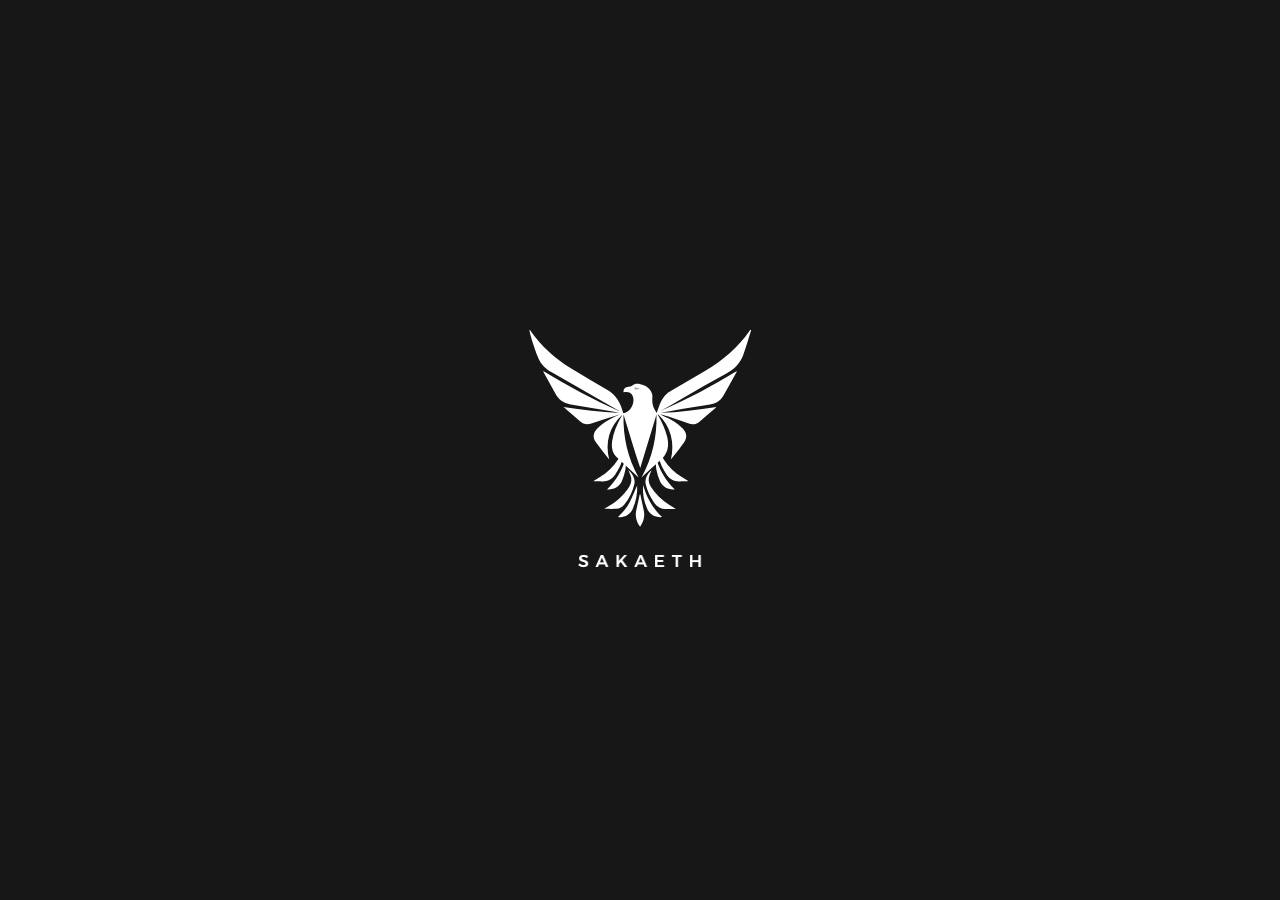
<file: HCJ-PortFolio/index.html>
<!DOCTYPE html>
<html>
    <head>
        <meta charset="UTF-8">
        <meta name="viewpoint" content="width=device-width, initial-scale=1.0">
        <link rel="icon" href="assets/Sakaeth.png" type="image/icon type" style="scale: 1.5;">
        <!--CSS Files-->
        <link href='https://cdnjs.cloudflare.com/ajax/libs/font-awesome/6.6.0/css/all.min.css' rel='stylesheet'>
        <link rel="stylesheet" href="style.css">
        
        <link href='https://unpkg.com/boxicons@2.1.4/css/boxicons.min.css' rel='stylesheet'>
        <!-- Style Switcher -->
        <link rel="stylesheet" href="style-switcher.css">
        <title>Portfolio</title>
    </head>
    <body>

<!-- Splash Screen -->
<div id="splash-screen">
    <img src="assets/Splash.png">
</div>

        <!--Main Container Start-->
        <div class="main-container">
            <div class="aside">
                <div class="logo">
                    <a href="#"><span>Port</span>folio</a>
                </div>
                <div class="nav-toggler">
                    <span></span>
                </div>
                <ul class="nav">
                    <li><a href="#home" class="active">Home</a></li>
                    <li><a href="#about">About</a></li>
                    <li><a href="#cert">Certs & Blog</a></li>
                    <li><a href="#project">Project</a></li>
                    <li><a href="#contact">Handles</a></li>
                </ul>
            </div>
            <div class="main-content">
                <!--Home Section Start-->
                <section class="home active section" id="home">
                    <div class="container">
                        <div class="row">
                            <div class="home-info padd-15">
                                <h3 class="hello">Hello, My name is <span class="name">R Sakaeth Ram</span></h3>
                                <h3 class="profession">A <span class="typing">Business Strategist</span></h3>
                                <p>I am a strong strategist with the ability to quickly grasp and understand complex concepts across a wide range of topics. 
                                    My strength lies in not only learning new domains but also applying that knowledge effectively in real-world, practical implementations. This combination allows me to drive solutions and deliver impactful results in any area I engage with.</p>
                                     <a href="#" class="tag">Cloud Solution Architect</a>
                                     <a href="#" class="tag">Meta Marketing Associate</a>
                                     <a href="#" class="tag">Jr. Pen Tester</a>
                                     
                            </div>
                            <div class="home-img padd-15">
                                <img src="assets/Gojo.jpg" alt="">
                            </div>
                        </div>
                    </div>
                </section>
                <!--Home Section Ends-->
                <!--About Section Start-->
                <section class="about section" id="about">
                    <div class="container">
                        <div class="row">
                            <div class="section-title padd-15">
                                <h2>About Me</h2>
                            </div>
                        </div>
                        <div class="row">
                            <div class="about-content padd-15">
                                <div class="row">
                                    <div class="about-text padd-15">
                                        <h3>I'm Sakaeth Ram,<span> A Strategist and Artist.</span></h3>
                                        <p>As a B.Tech graduate in Cybersecurity, I have gained strong knowledge in securing networks, detecting vulnerabilities, and safeguarding data. One of my strongest areas is strategic planning and solution architecture. I enjoy developing comprehensive cybersecurity strategies that balance technical efficiency with business needs. My approach involves thoroughly understanding the threat landscape to design security solutions that not only address current risks but also anticipate future challenges.</p>
                                    </div>
                                </div>
                                <div class="row">
                                    <div class="personal-info padd-15">
                                        <div class="row">
                                            <div class="info-item padd-15">
                                                <p>Birthday: <span>22 September 2004</span></p>
                                            </div>
                                            <div class="info-item padd-15">
                                                <p>Age: <span>20</span></p>
                                            </div>
                                            <div class="info-item padd-15">
                                                <p>Email: <span>sakaethram.ma04@gmail.com</span></p>
                                            </div>
                                            <div class="info-item padd-15">
                                                <p>Degree: <span>B.Tech in Cyber Security</span></p>
                                            </div>
                                            <div class="info-item padd-15">
                                                <p>CGPA: <span>9.15</span></p>
                                            </div>
                                            <div class="info-item padd-15">
                                                <p>Contact No: <span>8925351116</span></p>
                                            </div>
                                            <div class="info-item padd-15">
                                                <p>City: <span>Chennai, Tamil Nadu</span></p>
                                            </div>
                                        </div>
                                        <div class="row">
                                            <div class="buttons padd-15">
                                                <a href="#" class="btn" id="CoverL_PDF">Cover Letter</a>
                                                <a href="#" class="btn" id="ResM_PDF">Resume</a>
                                            </div>
                                        </div>
                                    </div>
                                    <div class="skills padd-15">
                                        <div class="row">
                                            <div class="skill-item padd-15">
                                                <h5>Web Architect & Design</h5>
                                                <div class="progress">
                                                    <div class="progress-in" style="width: 95%;"></div>
                                                    <div class="skill-percentage">95%</div>
                                                </div>
                                            </div>
                                            <div class="skill-item padd-15">
                                                <h5>AWS Cloud</h5>
                                                <div class="progress">
                                                    <div class="progress-in" style="width: 75%;"></div>
                                                    <div class="skill-percentage">75%</div>
                                                </div>
                                            </div>
                                            <div class="skill-item padd-15">
                                                <h5>Flutter</h5>
                                                <div class="progress">
                                                    <div class="progress-in" style="width: 90%;"></div>
                                                    <div class="skill-percentage">90%</div>
                                                </div>
                                            </div>
                                            <div class="skill-item padd-15">
                                                <h5>Meta Tools</h5>
                                                <div class="progress">
                                                    <div class="progress-in" style="width: 75%;"></div>
                                                    <div class="skill-percentage">75%</div>
                                                </div>
                                            </div>
                                            <div class="skill-item padd-15">
                                                <h5>Python</h5>
                                                <div class="progress">
                                                    <div class="progress-in" style="width: 85%;"></div>
                                                    <div class="skill-percentage">85%</div>
                                                </div>
                                            </div>
                                            <div class="skill-item padd-15">
                                                <h5>Interpersonal Skills</h5>
                                                <div class="progress">
                                                    <div class="progress-in" style="width: 95%;"></div>
                                                    <div class="skill-percentage">95%</div>
                                                </div>
                                            </div>
                                        </div>
                                    </div>
                                </div>
                                <div class="row">
                                    <div class="education padd-15">
                                        <h3 class="title">Education</h3>
                                        <div class="row">
                                            <div class="timeline-box padd-15">
                                                <div class="timeline shadow-dark">
                                                    <!-- Timeline Item -->
                                                     <div class="timeline-item">
                                                        <div class="circle-dot"></div>
                                                        <h3 class="timeline-date">
                                                            <i class="fa fa-calendar"></i> 2020 - 2022
                                                        </h3>
                                                        <h4 class="timeline-title">High School</h4>
                                                        <p class="timeline-text">During my high school days at SVMHS, I excelled both in academics and sports, consistently ranking at the top of my class. 
                                                            Balancing studies with my passion for athletics, I thrived in both arenas, earning recognition for my achievements. Those years instilled in me a strong work ethic and the drive to perform at my best, no matter the challenge.</p>
                                                     </div>
                                                     <!-- Timeline Item -->
                                                     <div class="timeline-item">
                                                        <div class="circle-dot"></div>
                                                        <h3 class="timeline-date">
                                                            <i class="fa fa-calendar"></i> 2022 - 2026
                                                        </h3>
                                                        <h4 class="timeline-title">B.Tech in Cybersecurity</h4>
                                                        <p class="timeline-text">As a B.Tech student in Cybersecurity at SRM Institute, I've consistently excelled academically, ranking among the top in my class. 
                                                            My passion for cybersecurity drives me to master complex topics, from network security to ethical hacking. Balancing coursework with hands-on projects has sharpened my problem-solving skills, preparing me to face real-world cyber challenges with confidence.</p>
                                                     </div>
                                                </div>
                                            </div>
                                        </div>
                                    </div>
                                    <div class="experience padd-15">
                                        <h3 class="title">Experience</h3>
                                        <div class="row">
                                            <div class="timeline-box padd-15">
                                                <div class="timeline shadow-dark">
                                                    <!-- Timeline Item -->
                                                     <div class="timeline-item">
                                                        <div class="circle-dot"></div>
                                                        <h3 class="timeline-date">
                                                            <i class="fa fa-calendar"></i> Oct 2024 - Nov 2024
                                                        </h3>
                                                        <h4 class="timeline-title">EyeQ Dot Net CyberSec Analyst</h4>
                                                        <p class="timeline-text">During my internship at EyeQ Dot Net as a Cybersecurity Analyst, I gained hands-on experience in Vulnerability Assessment and Penetration Testing (VAPT), bug hunting, and ethical hacking. 
                                                            This practical exposure helped me enhance my skills in identifying security flaws and strengthening systems against potential threats.</p>
                                                            <div class="buttons">
                                                                <a href="#" class="Exp_btn" id="OfferL_PDF">Offer Letter</a>
                                                            </div>
                                                     </div>
                                                </div>
                                            </div>
                                        </div>
                                    </div>
                                </div>
                            </div>
                        </div>
                    </div>
                </section>
                <!--About Section Ends-->
                <!--C & A Section Start-->
                <section class="cert section" id="cert">
                    <div class="container">
                        <div class="row">
                            <div class="section-title padd-15">
                                <h2>Certifications</h2>
                            </div>
                        </div>
                        <div class="row">
                            <!-- C&A Item Start-->
                             <div class="service-item padd-15" id="GS_verify">
                                <div class="service-item-inner">
                                    <div class="icon">
                                        <i class='bx bxl-google'></i>
                                    </div>
                                    <h4>Google Cybersecurity</h4>
                                    <p>Earning the <b>CS Professional</b> was an incredible journey. Get an overview of the skills gained.</p>
                                </div>
                             </div>
                            <!-- C&A Item End-->
                             <!-- C&A Item Start-->
                             <div class="service-item padd-15" id="MetaSmm_verify">
                                <div class="service-item-inner">
                                    <div class="icon">
                                        <i class='bx bxl-meta' ></i>
                                    </div>
                                    <h4>Meta Social Media Marketing</h4>
                                    <p>Earning the <b>SMM Professional</b> was an incredible journey. Get an overview of the skills gained.</p>
                                </div>
                             </div>
                            <!-- C&A Item End-->
                             <!-- C&A Item Start-->
                             <div class="service-item padd-15" id="MetaDmm_verify">
                                <div class="service-item-inner">
                                    <div class="icon">
                                        <i class='bx bxl-meta' ></i>
                                    </div>
                                    <h4>Meta Digital Media Marketing Associate</h4>
                                    <p>Earning the <b>DMM Associate</b> was an incredible journey. Get an overview of the skills gained.</p>
                                </div>
                             </div>
                            <!-- C&A Item End-->
                             <!-- C&A Item Start-->
                             <div class="service-item padd-15" id="AWSCsa_verify">
                                <div class="service-item-inner">
                                    <div class="icon">
                                        <i class='bx bxl-aws' ></i>
                                    </div>
                                    <h4>AWS Cloud Solution Architect</h4>
                                    <p>Earning the <b>CSA Professional</b> was an incredible journey. Get an overview of the skills gained.</p>
                                </div>
                             </div>
                            <!-- C&A Item End-->
                             <!-- C&A Item Start-->
                             <div class="service-item padd-15" id="AWSCp_verify">
                                <div class="service-item-inner">
                                    <div class="icon">
                                        <i class='bx bxl-aws' ></i>
                                    </div>
                                    <h4>AWS Cloud Practioner</h4>
                                    <p>Earning the <b>CP Badge</b> was an incredible journey. Get an overview of the skills gained.</p>
                                </div>
                             </div>
                            <!-- C&A Item End-->
                        </div>
                        <div class="row">
                            <div class="section-title padd-15">
                                <h2>Blog</h2>
                            </div>
                        </div>
                        <div class="row">
                             <!-- C&A Item Start-->
                             <div class="service-item padd-15" id="MedMeta_verify">
                                <div class="service-item-inner">
                                    <div class="icon">
                                        <i class='bx bxl-blogger' ></i>                                
                                    </div>
                                    <h4>Arkin X:Blogger</h4>
                                    <p>Writing blogs on <b>"Anime & Gaming"</b> as a stressbuster, enhanced my writing skills.</p>
                                </div>
                             </div>
                            <!-- C&A Item End-->
                        </div>
                    </div>
                </section>
                <!--C & A  Section End-->
                <!--Project Section Start-->
                <section class="project section" id="project">
                    <div class="container">
                        <div class="row">
                            <div class="section-title padd-15">
                                <h2>Project</h2>
                            </div>
                        </div>

                        <div class="row">
                            <!-- C&A Item Start-->
                             <div class="service-item padd-15">
                                <div class="service-item-inner">
                                    <div class="icon">
                                        <img src="assets/README_AnalyticsWeb.png" class="img">
                                    </div>
                                    <h4>Arkin WalkMan Dashboard</h4>
                                    <p>I enjoyed creating the <b>Arkin WalkMan Dashboard</b>, where the processes are centralized.</p>
                                </div>
                             </div>
                            <!-- C&A Item End-->
                             <!-- C&A Item Start-->
                             <div class="service-item padd-15">
                                <div class="service-item-inner">
                                    <div class="icon">
                                        <img src="assets/README_ConsoleWeb.png">
                                    </div>
                                    <h4>Arkin WalkMan Music Console</h4>
                                    <p>I enjoyed creating the <b>Arkin WalkMan Console</b>, where I pick my favourite songs.</p>
                                </div>
                             </div>
                            <!-- C&A Item End-->
                             <!-- C&A Item Start-->
                             <div class="service-item padd-15">
                                <div class="service-item-inner">
                                    <div class="icon">
                                        <img src="assets/README_PlayerWeb.png">
                                    </div>
                                    <h4>Arkin WalkMan Music Player</h4>
                                    <p>I enjoyed creating the <b>Arkin WalkMan Music Player</b>, where I hear my <B>8D Songs</B>.</p>
                                </div>
                             </div>
                            <!-- C&A Item End-->
                             <!-- C&A Item Start-->
                             <div class="service-item padd-15">
                                <div class="service-item-inner">
                                    <div class="icon">
                                        <img src="assets/README_PortWeb.png">
                                    </div>
                                    <h4>Portfolio</h4>
                                    <p>I enjoyed creating my own <b>Portfolio</b>, where I could showcase my talents and works.</p>
                                </div>
                             </div>
                            <!-- C&A Item End-->
                             <!-- C&A Item Start-->
                             <div class="service-item padd-15">
                                <div class="service-item-inner">
                                    <div class="icon">
                                        <img src="assets/Arkin MetaLib.png">
                                    </div>
                                    <h4>Arkin MetaLib</h4>
                                    <p>I enjoyed creating <b>Arkin MetaLib</b>, where I could document my research reports.</p>
                                </div>
                             </div>
                            <!-- C&A Item End-->
                            <div class="service-item padd-15">
                                <div class="service-item-inner">
                                    <div class="icon">
                                        <img src="assets/MetaLib.png">
                                    </div>
                                    <h4>MetaLib</h4>
                                    <p>I enjoyed creating <b>MetaLib</b>, where I could document my research reports.</p>
                                </div>
                             </div>
                            <!-- C&A Item End-->
                             <!-- C&A Item Start-->
                             <div class="service-item padd-15">
                                <div class="service-item-inner">
                                    <div class="icon">
                                        <img src="assets/XBlog.png">
                                    </div>
                                    <h4>XBlog</h4>
                                    <p>I enjoyed creating the <b>XBlog</b>, where I pick my favourite blogs.</p>
                                </div>
                             </div>
                            <!-- C&A Item End-->
                        </div>

                    </div>
                </section>
                <!--Project Section End-->
                <!--Contact Section Start-->
                <section class="detail section" id="contact">
                    <div class="container">
                        <div class="row">
                            <div class="section-title padd-15">
                                <h2>Social Media Handles</h2>
                            </div>
                        </div>
                        <h3 class="detail-title padd-15">Interested On My Work?</h3>
                        <h4 class="detail-sub-title padd-15">FOLLOW ME ON</h4>
                        <div class="row">
                            <!-- Contact item start -->
                             <div class="contact-info-item padd-15">
                                <div class="icon" id="LinkedIn_connect"><i class='bx bxl-linkedin-square' ></i></div>
                                <h4>LinkedIn</h4>
                             </div>
                            <!-- Contact item end -->
                             <!-- Contact item start -->
                             <div class="contact-info-item padd-15">
                                <div class="icon" id="GitHub_connect"><i class='bx bxl-github' ></i></div>
                                <h4>GitHub</h4>
                                <p></p>
                             </div>
                            <!-- Contact item end -->
                             <!-- Contact item start -->
                             <div class="contact-info-item padd-15">
                                <div class="icon" id="Medium_connect"><i class='bx bxl-instagram'></i></div>
                                <h4>Instagram</h4>
                                <p></p>
                             </div>
                            <!-- Contact item end -->
                             <!-- Contact item start -->
                             <div class="contact-info-item padd-15">
                                <div class="icon" id="Discord_connect"><i class='bx bxl-discord-alt' ></i></div>
                                <h4>Discord</h4>
                                <p></p>
                             </div>
                            <!-- Contact item end -->
                             <!---->
                        </div>
                        
                        <h2 class="detail-title padd-15">Achievements</h2>
                        <div class="row">
                            <!-- Achievements Item Start-->
                            <div class="service-item padd-15" id="Pro_verify">
                                <div class="service-item-inner">
                                    <h4>2+</h4>
                                    <p>Professional Series Certification</p>
                                </div>
                             </div>
                            <!-- Achievements Item End-->
                             <!-- Achievements Item Start-->
                            <div class="service-item padd-15" id="Cert_verify">
                                <div class="service-item-inner">
                                    <h4>10+</h4>
                                    <p>Certification</p>
                                </div>
                             </div>
                            <!-- Achievements Item End-->
                             <!-- Achievements Item Start-->
                            <div class="service-item padd-15">
                                <div class="service-item-inner">
                                    <h4>5+</h4>
                                    <p>Honorary Awards</p>
                                </div>
                             </div>
                            <!-- Achievements Item End-->
                        </div>
                    </div>
                </section>
                <!--Contact Section End-->
            </div>
        </div>
        <!--Main Container End-->
        <!-- Style Switcher Start -->
         <div class="style-switcher">
            <div class="day-night s-icon">
                <i class='fas fa' ></i>
            </div>
         </div>
        <!-- Style Switcher End -->


         <!--JS Files-->
         <script src="Script.js"></script>
         <script src="style-switcher.js"></script>
        </body>
        </html>
</file>
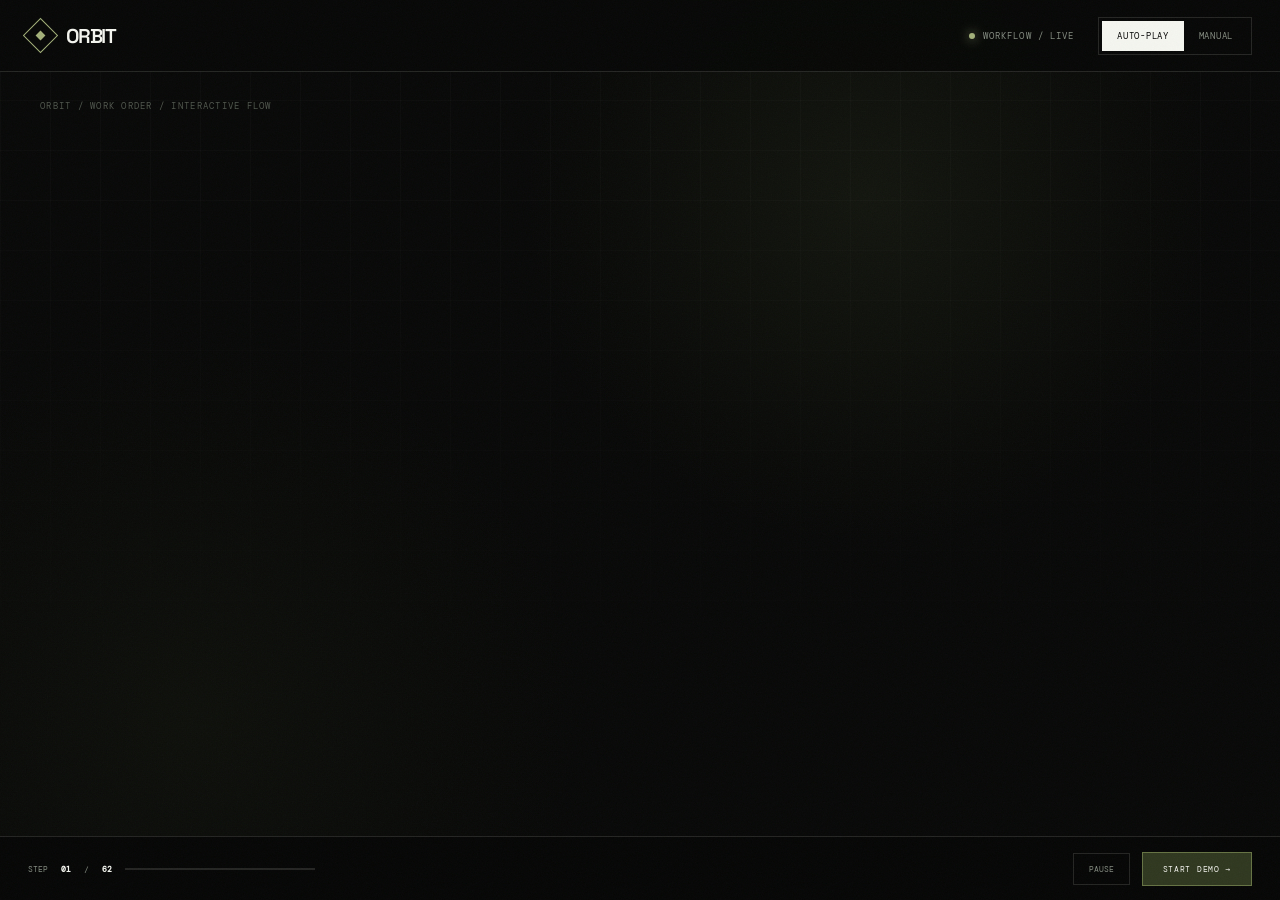
<file: WORKFLOW/index.html>
<!DOCTYPE html>
<html lang="en">
<head>
<meta charset="UTF-8">
<meta name="viewport" content="width=device-width, initial-scale=1.0">

<title>ORBIT | Workflow Demonstration</title>

<link rel="preconnect" href="https://fonts.googleapis.com">
<link rel="preconnect" href="https://fonts.gstatic.com" crossorigin>
<link href="https://fonts.googleapis.com/css2?family=DM+Mono:wght@300;400;500&family=Space+Grotesk:wght@400;500;600;700&display=swap" rel="stylesheet">

<style>

:root{
  --bg:#080908;
  --bg2:#0c0e0c;
  --panel:#111410;
  --panel2:#151915;

  --white:#f4f5ef;
  --muted:#858c81;
  --dim:#50564d;

  --olive:#667344;
  --olive-light:#a3b07a;
  --olive-dark:#303820;

  --line:rgba(244,245,239,.13);
  --line-strong:rgba(244,245,239,.22);

  --mono:"DM Mono",monospace;
  --display:"Space Grotesk",sans-serif;
}

*{
  box-sizing:border-box;
  margin:0;
  padding:0;
}

html,
body{
  width:100%;
  height:100%;
}

body{
  background:
    radial-gradient(
      circle at 68% 22%,
      rgba(102,115,68,.12),
      transparent 31%
    ),
    radial-gradient(
      circle at 15% 80%,
      rgba(102,115,68,.07),
      transparent 30%
    ),
    var(--bg);

  color:var(--white);

  font-family:var(--display);

  overflow:hidden;
}


/* =========================================================
   BACKGROUND GRID
========================================================= */

body::before{
  content:"";

  position:fixed;
  inset:0;

  pointer-events:none;

  background-image:
    linear-gradient(
      rgba(255,255,255,.025) 1px,
      transparent 1px
    ),
    linear-gradient(
      90deg,
      rgba(255,255,255,.025) 1px,
      transparent 1px
    );

  background-size:50px 50px;

  mask-image:
    linear-gradient(
      to bottom,
      black,
      transparent 90%
    );
}

.noise{
  position:fixed;
  inset:0;

  pointer-events:none;

  z-index:100;

  opacity:.025;

  background-image:url(
    "data:image/svg+xml,%3Csvg xmlns='http://www.w3.org/2000/svg' width='180' height='180'%3E%3Cfilter id='n'%3E%3CfeTurbulence type='fractalNoise' baseFrequency='.8' numOctaves='4' stitchTiles='stitch'/%3E%3C/filter%3E%3Crect width='100%25' height='100%25' filter='url(%23n)'/%3E%3C/svg%3E"
  );
}


/* =========================================================
   HEADER
========================================================= */

header{
  position:fixed;

  top:0;
  left:0;
  right:0;

  height:72px;

  display:flex;
  align-items:center;
  justify-content:space-between;

  padding:0 28px;

  border-bottom:1px solid var(--line);

  background:rgba(8,9,8,.86);

  backdrop-filter:blur(20px);

  z-index:50;
}

.brand{
  display:flex;
  align-items:center;

  gap:13px;

  font-size:20px;
  font-weight:600;

  letter-spacing:-.06em;
}

.logo{
  position:relative;

  width:25px;
  height:25px;

  border:1px solid var(--olive-light);

  transform:rotate(45deg);
}

.logo::after{
  content:"";

  position:absolute;

  width:7px;
  height:7px;

  left:8px;
  top:8px;

  background:var(--olive-light);
}

.header-right{
  display:flex;
  align-items:center;

  gap:24px;
}

.live{
  display:flex;
  align-items:center;

  gap:8px;

  font-family:var(--mono);

  font-size:9px;

  letter-spacing:.12em;

  color:var(--muted);
}

.live-dot{
  width:6px;
  height:6px;

  border-radius:50%;

  background:var(--olive-light);

  box-shadow:
    0 0 12px var(--olive-light);

  animation:pulse 2s infinite;
}

@keyframes pulse{
  0%,100%{
    opacity:.45;
  }

  50%{
    opacity:1;
  }
}


/* =========================================================
   MODE SWITCH
========================================================= */

.mode{
  display:flex;

  padding:3px;

  border:1px solid var(--line);

  background:#070807;
}

.mode button{
  border:0;

  padding:9px 15px;

  background:transparent;

  color:var(--muted);

  font-family:var(--mono);

  font-size:9px;

  letter-spacing:.08em;

  cursor:pointer;

  transition:.25s ease;
}

.mode button:hover{
  color:var(--white);
}

.mode button.active{
  background:var(--white);

  color:var(--bg);
}


/* =========================================================
   WORKSPACE
========================================================= */

.workspace{
  position:absolute;

  top:72px;
  bottom:64px;
  left:0;
  right:0;

  overflow:auto;

  /*
    Native overflow is deliberately retained.
    The graph is allowed to be much larger than
    the viewport.
  */

  scroll-behavior:smooth;

  scrollbar-width:thin;

  scrollbar-color:
    rgba(156,168,115,.35)
    transparent;
}

.workspace::-webkit-scrollbar{
  width:8px;
  height:8px;
}

.workspace::-webkit-scrollbar-track{
  background:transparent;
}

.workspace::-webkit-scrollbar-thumb{
  background:rgba(156,168,115,.25);

  border-radius:20px;
}

.workspace::-webkit-scrollbar-thumb:hover{
  background:rgba(156,168,115,.45);
}


/* =========================================================
   LARGE FLOW CANVAS
========================================================= */

.canvas{
  position:relative;

  /*
    Deliberately large.

    This gives every relation enough physical
    breathing room instead of forcing the graph
    to fit inside the viewport.
  */

  width:4800px;

  height:1120px;

  margin:0;

  flex:none;
}


/* =========================================================
   CANVAS META
========================================================= */

.canvas-meta{
  position:absolute;

  top:28px;
  left:40px;

  font-family:var(--mono);

  font-size:9px;

  color:var(--dim);

  letter-spacing:.14em;
}

.canvas-meta.right{
  left:auto;

  right:40px;
}


/* =========================================================
   SVG
========================================================= */

svg.edges{
  position:absolute;

  inset:0;

  width:100%;
  height:100%;

  overflow:visible;

  pointer-events:none;

  z-index:1;
}

.edge{
  fill:none;

  stroke:var(--olive-light);

  stroke-width:1.25;

  stroke-dasharray:5 7;

  stroke-linecap:round;

  opacity:0;

  transition:
    opacity .3s ease;
}

.edge.show{
  opacity:.82;

  animation:
    draw .8s cubic-bezier(.16,1,.3,1) forwards,
    flow 2.4s linear .8s infinite;
}

@keyframes draw{

  from{
    stroke-dashoffset:1600;
  }

  to{
    stroke-dashoffset:0;
  }

}

@keyframes flow{

  to{
    stroke-dashoffset:-48;
  }

}


/* =========================================================
   NODES
========================================================= */

.node{
  position:absolute;

  display:flex;
  flex-direction:column;
  justify-content:center;

  min-width:120px;

  height:50px;

  padding:8px 14px;

  background:
    linear-gradient(
      145deg,
      rgba(18,21,17,.98),
      rgba(8,10,8,.98)
    );

  border:1px solid var(--line-strong);

  opacity:0;

  transform:
    translateY(10px)
    scale(.94);

  transition:
    opacity .45s ease,
    transform .5s cubic-bezier(.16,1,.3,1),
    border-color .35s ease,
    box-shadow .35s ease;

  z-index:5;

  cursor:pointer;
  user-select:none;
}

.node.show{
  opacity:1;

  transform:
    translateY(0)
    scale(1);
}

.node.active{
  border-color:var(--olive-light);

  box-shadow:
    0 0 35px rgba(102,115,68,.18),
    inset 0 0 20px rgba(102,115,68,.05);
}

.node.done{
  border-color:
    rgba(156,168,115,.32);
}

.node.main{
  min-width:145px;

  height:55px;
}

.node.wide{
  min-width:175px;
}

.node.tiny{
  min-width:90px;
}

.node.attribute{
  border-color:
    rgba(244,245,239,.16);

  background:#0d0f0d;
}

.node.branch{
  border-style:dashed;
}

.node.final{
  border-color:var(--olive);
}

.node.selected{
  border-color:var(--olive-light);
  box-shadow:
    0 0 0 1px var(--olive-light),
    0 0 40px rgba(102,115,68,.28),
    inset 0 0 24px rgba(102,115,68,.08);
}

.node-number{
  margin-bottom:4px;

  color:var(--olive-light);

  font-family:var(--mono);

  font-size:6.5px;

  letter-spacing:.11em;
}

.node-title{
  font-family:var(--display);

  font-size:10px;

  font-weight:600;

  line-height:1.05;

  white-space:nowrap;
}

.node-sub{
  margin-top:3px;

  color:var(--muted);

  font-family:var(--mono);

  font-size:6px;

  text-transform:uppercase;

  letter-spacing:.08em;
}


/* =========================================================
   NODE POSITIONS
   Flow layout follows the WORK ORDER reference.
========================================================= */

#converse{ left:55px; top:450px; }
#manual{ left:55px; top:525px; }
#email{ left:55px; top:600px; }

/* Main flow: intentionally generous spacing between entities */
#workorder{ left:300px; top:525px; }
#ingestion{ left:570px; top:525px; }

#fileImport{ left:505px; top:335px; }
#linkImport{ left:680px; top:335px; }
#fileContext{ left:855px; top:335px; }

#videoText{ left:850px; top:525px; }
#transcription{ left:1130px; top:525px; }

/* Translation model attributes */
#gemini{ left:1560px; top:315px; }
#openai{ left:1715px; top:315px; }
#azureText{ left:1870px; top:315px; }
#speechmatic{ left:1060px; top:710px; }
#elevenlabs{ left:1215px; top:710px; }
#azureVoice{ left:1370px; top:710px; }

#qc1{ left:1430px; top:525px; }
#translation{ left:1710px; top:525px; }
#qc2{ left:1990px; top:525px; }
#hitl{ left:2270px; top:525px; }

#voiceBucket{ left:2550px; top:525px; }
#export{ left:2550px; top:710px; }

/* Voice routing branch */
#thirdParty{ left:2920px; top:380px; }
#proprietary{ left:2920px; top:670px; }
#ttsHandles{ left:2920px; top:180px; }
#identifier{ left:2920px; top:850px; }

#voiceProcessing{ left:3260px; top:525px; }
#qc3{ left:3540px; top:525px; }
#lipSync{ left:3820px; top:525px; }
#qc4{ left:4100px; top:525px; }
#final{ left:4380px; top:525px; }


.branch-label{
  position:absolute;
  left:2475px;
  top:625px;
  color:var(--dim);
  font-family:var(--mono);
  font-size:7px;
  letter-spacing:.08em;
  z-index:4;
}

/* =========================================================
   DEMO FOCUS CURSOR
========================================================= */

.demo-cursor{
  position:absolute;

  width:24px;
  height:24px;

  pointer-events:none;

  z-index:20;

  opacity:0;

  transform:
    translate(-50%,-50%)
    scale(.7);

  transition:
    left .8s cubic-bezier(.16,1,.3,1),
    top .8s cubic-bezier(.16,1,.3,1),
    opacity .3s ease,
    transform .4s ease;
}

.demo-cursor.show{
  opacity:1;

  transform:
    translate(-50%,-50%)
    scale(1);
}

.demo-cursor::before{
  content:"";

  position:absolute;

  inset:6px;

  border:1px solid var(--olive-light);

  border-radius:50%;

  box-shadow:
    0 0 18px rgba(156,168,115,.45);
}

.demo-cursor::after{
  content:"";

  position:absolute;

  inset:0;

  border:1px solid rgba(156,168,115,.25);

  border-radius:50%;

  animation:
    cursorPulse 1.5s ease-out infinite;
}

@keyframes cursorPulse{

  0%{
    transform:scale(.6);
    opacity:.8;
  }

  100%{
    transform:scale(1.8);
    opacity:0;
  }

}


/* =========================================================
   HUD
========================================================= */

.hud{
  position:fixed;

  right:24px;
  bottom:88px;

  width:285px;

  padding:17px;

  background:
    rgba(15,18,14,.95);

  border:1px solid var(--line);

  backdrop-filter:blur(18px);

  z-index:30;

  opacity:0;

  transform:translateY(10px);

  pointer-events:none;

  transition:.4s ease;
}

.hud.show{
  opacity:1;

  transform:translateY(0);
}

.hud-label{
  color:var(--olive-light);

  font-family:var(--mono);

  font-size:7px;

  letter-spacing:.14em;
}

.hud-title{
  margin-top:8px;

  font-size:17px;

  font-weight:600;

  letter-spacing:-.035em;
}

.hud-description{
  margin-top:7px;

  color:var(--muted);

  font-size:10px;

  line-height:1.6;
}

.hud-type{
  margin-top:13px;

  padding-top:10px;

  border-top:1px solid var(--line);

  color:var(--dim);

  font-family:var(--mono);

  font-size:7px;

  letter-spacing:.1em;
}


/* =========================================================
   CONTROLLER
========================================================= */

.controller{
  position:fixed;

  left:0;
  right:0;
  bottom:0;

  height:64px;

  padding:0 28px;

  display:flex;

  align-items:center;

  justify-content:space-between;

  background:
    rgba(7,8,7,.94);

  border-top:1px solid var(--line);

  backdrop-filter:blur(20px);

  z-index:50;
}

.progress{
  display:flex;

  align-items:center;

  gap:13px;

  color:var(--muted);

  font-family:var(--mono);

  font-size:8px;
}

.progress strong{
  color:var(--white);
}

.progress-track{
  width:190px;

  height:2px;

  overflow:hidden;

  background:var(--line);
}

.progress-fill{
  width:0;
  height:100%;

  background:var(--olive-light);

  transition:width .4s ease;
}

.controller-right{
  display:flex;

  align-items:center;

  gap:12px;
}

.pause{
  padding:10px 15px;

  border:1px solid var(--line);

  background:transparent;

  color:var(--muted);

  font-family:var(--mono);

  font-size:8px;

  cursor:pointer;
}

.action{
  padding:11px 20px;

  border:1px solid var(--olive);

  background:var(--olive-dark);

  color:var(--white);

  font-family:var(--mono);

  font-size:8px;

  letter-spacing:.09em;

  cursor:pointer;

  transition:.25s ease;
}

.action:hover{
  background:var(--olive);

  box-shadow:
    0 0 25px rgba(102,115,68,.18);
}


/* =========================================================
   RIGHT SLIDING TOOLBAR (Node Inspector)
========================================================= */

.toolbar-panel{
  position:fixed;
  top:72px;
  right:0;
  bottom:64px;
  width:320px;
  background:rgba(12,14,12,.97);
  border-left:1px solid var(--line);
  backdrop-filter:blur(22px);
  z-index:40;
  transform:translateX(100%);
  transition:transform .38s cubic-bezier(.16,1,.3,1);
  display:flex;
  flex-direction:column;
  overflow:hidden;
}

.toolbar-panel.open{
  transform:translateX(0);
}

.toolbar-header{
  padding:18px 20px 14px;
  border-bottom:1px solid var(--line);
  display:flex;
  align-items:flex-start;
  justify-content:space-between;
  gap:12px;
}

.toolbar-header-info{
  flex:1;
  min-width:0;
}

.toolbar-label{
  font-family:var(--mono);
  font-size:7px;
  letter-spacing:.14em;
  color:var(--olive-light);
  margin-bottom:6px;
}

.toolbar-node-title{
  font-size:16px;
  font-weight:600;
  letter-spacing:-.03em;
  white-space:nowrap;
  overflow:hidden;
  text-overflow:ellipsis;
}

.toolbar-node-type{
  margin-top:4px;
  font-family:var(--mono);
  font-size:8px;
  color:var(--dim);
  letter-spacing:.08em;
}

.toolbar-close{
  width:28px;
  height:28px;
  border:1px solid var(--line);
  background:transparent;
  color:var(--muted);
  font-size:14px;
  cursor:pointer;
  display:flex;
  align-items:center;
  justify-content:center;
  transition:.2s ease;
  flex-shrink:0;
}

.toolbar-close:hover{
  border-color:var(--olive-light);
  color:var(--white);
}

.toolbar-body{
  flex:1;
  overflow-y:auto;
  padding:16px 18px 24px;
}

.toolbar-section-title{
  font-family:var(--mono);
  font-size:7px;
  letter-spacing:.14em;
  color:var(--dim);
  margin-bottom:12px;
  margin-top:4px;
}

.tool-card{
  display:flex;
  align-items:flex-start;
  gap:14px;
  padding:14px;
  margin-bottom:10px;
  background:rgba(18,21,17,.85);
  border:1px solid var(--line);
  cursor:pointer;
  transition:.25s ease;
  position:relative;
}

.tool-card:hover{
  border-color:rgba(156,168,115,.45);
  background:rgba(22,26,20,.95);
  box-shadow:0 0 20px rgba(102,115,68,.12);
}

.tool-card.active{
  border-color:var(--olive-light);
  box-shadow:0 0 0 1px var(--olive-light), 0 0 24px rgba(102,115,68,.18);
}

.tool-icon{
  width:36px;
  height:36px;
  flex-shrink:0;
  display:flex;
  align-items:center;
  justify-content:center;
  border:1px solid var(--line-strong);
  background:rgba(8,10,8,.9);
}

.tool-icon svg{
  width:18px;
  height:18px;
  stroke:var(--olive-light);
  fill:none;
  stroke-width:1.4;
}

.tool-meta{
  flex:1;
  min-width:0;
}

.tool-name{
  font-size:12px;
  font-weight:600;
  letter-spacing:-.02em;
  margin-bottom:4px;
}

.tool-desc{
  font-family:var(--mono);
  font-size:8px;
  color:var(--muted);
  line-height:1.45;
}

.tool-preview{
  margin-top:10px;
  height:28px;
  display:flex;
  align-items:center;
  justify-content:center;
  background:rgba(0,0,0,.25);
  border:1px dashed rgba(156,168,115,.25);
  overflow:hidden;
}

/* Sticky Paper preview */
.preview-sticky{
  width:70%;
  height:2px;
  background:repeating-linear-gradient(
    90deg,
    var(--olive-light) 0 4px,
    transparent 4px 9px
  );
  opacity:.85;
}

/* Attribute container preview */
.preview-attr{
  width:80%;
  height:14px;
  border:1px dashed var(--olive-light);
  position:relative;
  overflow:hidden;
}

.preview-attr::after{
  content:"";
  position:absolute;
  top:0;
  left:-30%;
  width:30%;
  height:100%;
  background:linear-gradient(90deg,transparent,rgba(163,176,122,.55),transparent);
  animation:routeFlow 1.8s linear infinite;
}

@keyframes routeFlow{
  to{ left:110%; }
}

/* Channel routing preview */
.preview-channel{
  font-family:var(--mono);
  font-size:11px;
  color:var(--olive-light);
  letter-spacing:.04em;
  display:flex;
  align-items:center;
  gap:6px;
}

.preview-channel .line{
  flex:1;
  height:1px;
  background:var(--olive-light);
  opacity:.5;
}

.toolbar-footer{
  padding:12px 18px 16px;
  border-top:1px solid var(--line);
  font-family:var(--mono);
  font-size:8px;
  color:var(--dim);
  letter-spacing:.06em;
}

.toolbar-hint{
  opacity:.7;
}


/* =========================================================
   MOBILE
========================================================= */

@media(max-width:900px){

  header{
    padding:0 15px;
  }

  .live{
    display:none;
  }

  .workspace{
    overflow:auto;
  }

  .canvas{
    width:4800px;
    height:1120px;
  }

  .hud{
    right:12px;
    bottom:80px;

    width:240px;
  }

  .progress-track{
    width:90px;
  }

  .toolbar-panel{
    width:100%;
  }

}


/* =========================================================
   REDUCED MOTION
========================================================= */

@media(prefers-reduced-motion:reduce){

  *,
  *::before,
  *::after{
    animation-duration:.01ms !important;
    animation-iteration-count:1 !important;
    scroll-behavior:auto !important;
    transition-duration:.01ms !important;
  }

}

</style>
</head>


<body>

<div class="noise"></div>


<header>

  <div class="brand">

    <div class="logo"></div>

    ORBIT

  </div>


  <div class="header-right">

    <div class="live">

      <span class="live-dot"></span>

      WORKFLOW / LIVE

    </div>


    <div class="mode">

      <button
        id="autoBtn"
        class="active"
        onclick="changeMode('auto')"
      >
        AUTO-PLAY
      </button>

      <button
        id="manualBtn"
        onclick="changeMode('manual')"
      >
        MANUAL
      </button>

    </div>

  </div>

</header>



<div
  class="workspace"
  id="workspace"
>

  <div class="canvas" id="canvas">


    <div class="canvas-meta">

      ORBIT / WORK ORDER / INTERACTIVE FLOW

    </div>


    <div class="canvas-meta right">

      ENTITY · ATTRIBUTE · EDGE

    </div>


    <!-- =====================================================
         MOVING FOCUS CURSOR
    ====================================================== -->

    <div
      class="demo-cursor"
      id="demoCursor"
    ></div>



    <!-- =====================================================
         CONNECTIONS
    ====================================================== -->

    <svg
      class="edges"
      viewBox="0 0 4800 1120"
      preserveAspectRatio="none"
    >
      <defs>
        <marker id="arrow" viewBox="0 0 10 10" refX="9" refY="5" markerWidth="7" markerHeight="7" orient="auto-start-reverse" markerUnits="strokeWidth">
          <path d="M 0 0 L 10 5 L 0 10 z" fill="var(--olive-light)" />
        </marker>
      </defs>

      <!-- Attribute -> Entity / branch relationships -->
      <path id="e-converse" class="edge" d="M175 475 C215 475 215 500 215 500 C215 520 255 552 300 552" />
      <path id="e-manual" class="edge" d="M175 550 L300 552" />
      <path id="e-email" class="edge" d="M175 625 C215 625 215 605 215 605 C215 585 255 552 300 552" />
      <path id="e-fileimport" class="edge" d="M565 385 L565 445 L642 445 L642 525" />
      <path id="e-linkimport" class="edge" d="M740 385 L740 445 L642 445 L642 525" />
      <path id="e-filecontext" class="edge" d="M915 385 L915 445 L642 445 L642 525" />

      <!-- Translation model attributes -->
      <path id="e-gemini" class="edge" d="M1605 365 L1605 450 L1782 450 L1782 525" />
      <path id="e-openai" class="edge" d="M1760 365 L1760 450 L1782 450 L1782 525" />
      <path id="e-azureText" class="edge" d="M1915 365 L1915 450 L1782 450 L1782 525" />
      <path id="e-speechmatic" class="edge" d="M1120 710 L1120 680 L1217 680 L1217 580" />
      <path id="e-elevenlabs" class="edge" d="M1275 710 L1275 680 L1217 680 L1217 580" />
      <path id="e-azureVoice" class="edge" d="M1430 710 L1430 680 L1217 680 L1217 580" />

      <path id="e-ttsHandles" class="edge" d="M3007 230 L3007 380" />
      <path id="e-identifier" class="edge" d="M3007 725 L3007 850" />

      <!-- Entity -> Entity -->
      <path id="e-workorder" class="edge" marker-end="url(#arrow)" d="M445 552 L570 552" />
      <path id="e-videoText" class="edge" marker-end="url(#arrow)" d="M715 552 L850 552" />
      <path id="e-transcription" class="edge" marker-end="url(#arrow)" d="M995 552 L1130 552" />
      <path id="e-qc1" class="edge" marker-end="url(#arrow)" d="M1305 552 L1430 552" />
      <path id="e-translation" class="edge" marker-end="url(#arrow)" d="M1605 552 L1710 552" />
      <path id="e-qc2" class="edge" marker-end="url(#arrow)" d="M1885 552 L1990 552" />
      <path id="e-hitl" class="edge" marker-end="url(#arrow)" d="M2135 552 L2270 552" />
      <path id="e-voice" class="edge" marker-end="url(#arrow)" d="M2415 552 C2470 552 2500 552 2550 552" />
      <path id="e-export" class="edge" marker-end="url(#arrow)" d="M2415 552 C2480 552 2510 625 2510 710 L2550 710" />

      <path id="e-third" class="edge" marker-end="url(#arrow)" d="M2695 552 C2760 552 2790 552 2790 500 L2790 430 C2790 405 2850 407 2920 407" />
      <path id="e-proprietary" class="edge" marker-end="url(#arrow)" d="M2695 552 C2760 552 2790 552 2790 620 L2790 670 C2790 685 2850 697 2920 697" />
      <path id="e-thirdVoice" class="edge" marker-end="url(#arrow)" d="M3095 407 C3160 407 3180 440 3180 475 L3180 520 C3180 540 3210 552 3260 552" />
      <path id="e-proprietaryVoice" class="edge" marker-end="url(#arrow)" d="M3095 697 C3160 697 3180 660 3180 620 L3180 585 C3180 565 3210 552 3260 552" />
      <path id="e-voiceProcessing" class="edge" marker-end="url(#arrow)" d="M3435 552 L3540 552" />
      <path id="e-lipSync" class="edge" marker-end="url(#arrow)" d="M3685 552 L3820 552" />
      <path id="e-qc4" class="edge" marker-end="url(#arrow)" d="M3965 552 L4100 552" />
      <path id="e-final" class="edge" marker-end="url(#arrow)" d="M4245 552 L4380 552" />
    </svg>



    <!-- =====================================================
         FLOW NODES
    ====================================================== -->

    <div class="node attribute" id="converse"><div class="node-number">INPUT</div><div class="node-title">CONVERSE</div></div>
    <div class="node attribute" id="manual"><div class="node-number">INPUT</div><div class="node-title">MANNUAL</div></div>
    <div class="node attribute" id="email"><div class="node-number">INPUT</div><div class="node-title">EMAIL</div></div>

    <div class="node main" id="workorder"><div class="node-number">ENTITY</div><div class="node-title">WORK ORDER</div></div>
    <div class="node main" id="ingestion"><div class="node-number">ENTITY</div><div class="node-title">INGESTION</div></div>

    <div class="node attribute" id="fileImport"><div class="node-number">ATTRIBUTE</div><div class="node-title">FILE IMPORT</div></div>
    <div class="node attribute" id="linkImport"><div class="node-number">ATTRIBUTE</div><div class="node-title">LINK IMPORT</div></div>
    <div class="node attribute" id="fileContext"><div class="node-number">ATTRIBUTE</div><div class="node-title">FILE CONTEXT</div></div>

    <div class="node main" id="videoText"><div class="node-number">ENTITY</div><div class="node-title">VIDEO / TEXT</div></div>
    <div class="node main wide" id="transcription"><div class="node-number">ENTITY</div><div class="node-title">TRANSCRIPTION</div></div>

    <div class="node attribute tiny" id="gemini"><div class="node-number">MODEL</div><div class="node-title">GEMINI</div></div>
    <div class="node attribute tiny" id="openai"><div class="node-number">MODEL</div><div class="node-title">OPEN AI</div><div class="node-sub">WHISPER</div></div>
    <div class="node attribute tiny" id="azureText"><div class="node-number">MODEL</div><div class="node-title">AZURE</div></div>

    <div class="node attribute tiny" id="speechmatic"><div class="node-number">MODEL</div><div class="node-title">SPEECHMATIC</div></div>
    <div class="node attribute tiny" id="elevenlabs"><div class="node-number">MODEL</div><div class="node-title">ELEVENLABS</div></div>
    <div class="node attribute tiny" id="azureVoice"><div class="node-number">MODEL</div><div class="node-title">AZURE</div><div class="node-sub">VOICE</div></div>

    <div class="node main wide" id="qc1"><div class="node-number">QC</div><div class="node-title">AI-AUGMENTED QC</div></div>
    <div class="node main" id="translation"><div class="node-number">ENTITY</div><div class="node-title">TRANSLATION</div></div>
    <div class="node main wide" id="qc2"><div class="node-number">QC</div><div class="node-title">AI-AUGMENTED QC</div></div>
    <div class="node main" id="hitl"><div class="node-number">REVIEW</div><div class="node-title">HITL REVIEW</div></div>

    <div class="node main" id="voiceBucket"><div class="node-number">ENTITY</div><div class="node-title">VOICE BUCKET</div></div>
    <div class="node branch" id="export"><div class="node-number">ELSE</div><div class="node-title">TEXT EXPORT</div></div>
    <div class="branch-label" id="ifelseLabel">IF ELSE</div>

    <div class="node branch wide" id="thirdParty"><div class="node-number">ROUTE</div><div class="node-title">THIRD-PARTY MODELS</div></div>
    <div class="node branch wide" id="proprietary"><div class="node-number">ROUTE</div><div class="node-title">PROPRIETARY MODELS</div></div>
    <div class="node attribute wide" id="ttsHandles"><div class="node-number">ATTRIBUTE</div><div class="node-title">TTS WITH HANDLES</div></div>
    <div class="node attribute wide" id="identifier"><div class="node-number">ATTRIBUTE</div><div class="node-title">IDENTIFIER / AVATAR</div></div>

    <div class="node main wide" id="voiceProcessing"><div class="node-number">ENTITY</div><div class="node-title">VOICE PROCESSING</div></div>
    <div class="node main" id="qc3"><div class="node-number">QC</div><div class="node-title">QC</div></div>
    <div class="node main wide" id="lipSync"><div class="node-number">MODEL</div><div class="node-title">LIP-SYNC MODEL</div></div>
    <div class="node main" id="qc4"><div class="node-number">QC</div><div class="node-title">QC</div></div>
    <div class="node final wide" id="final"><div class="node-number">FINAL</div><div class="node-title">FINAL PACKAGING</div></div>

  </div>

</div>



<!-- =========================================================
     RIGHT SLIDING TOOLBAR
========================================================= -->

<div class="toolbar-panel" id="toolbarPanel">

  <div class="toolbar-header">
    <div class="toolbar-header-info">
      <div class="toolbar-label">NODE TOOLS</div>
      <div class="toolbar-node-title" id="toolbarTitle">—</div>
      <div class="toolbar-node-type" id="toolbarType">—</div>
    </div>
    <button class="toolbar-close" onclick="closeToolbar()" title="Close">×</button>
  </div>

  <div class="toolbar-body">

    <div class="toolbar-section-title">CONNECTORS &amp; ROUTING</div>

    <!-- 1. Sticky Paper -->
    <div class="tool-card" data-tool="sticky" onclick="selectTool(this,'sticky')">
      <div class="tool-icon">
        <svg viewBox="0 0 24 24">
          <path d="M4 8h16M4 12h16M4 16h10" stroke-linecap="round"/>
          <rect x="3" y="5" width="18" height="14" rx="1" stroke-dasharray="3 2"/>
        </svg>
      </div>
      <div class="tool-meta">
        <div class="tool-name">Sticky Paper</div>
        <div class="tool-desc">Dashed-line connector. Creates a sticky dashed relationship between nodes.</div>
        <div class="tool-preview">
          <div class="preview-sticky"></div>
        </div>
      </div>
    </div>

    <!-- 2. Attribute Container -->
    <div class="tool-card" data-tool="attribute" onclick="selectTool(this,'attribute')">
      <div class="tool-icon">
        <svg viewBox="0 0 24 24">
          <rect x="4" y="6" width="16" height="12" rx="1" stroke-dasharray="4 3"/>
          <path d="M8 12h8" stroke-linecap="round"/>
        </svg>
      </div>
      <div class="tool-meta">
        <div class="tool-name">Attribute Container</div>
        <div class="tool-desc">Dashed-line container with live routing animation. Ideal for attribute groups.</div>
        <div class="tool-preview">
          <div class="preview-attr"></div>
        </div>
      </div>
    </div>

    <!-- 3. Channel Routing -->
    <div class="tool-card" data-tool="channel" onclick="selectTool(this,'channel')">
      <div class="tool-icon">
        <svg viewBox="0 0 24 24">
          <path d="M4 12h5" stroke-linecap="round"/>
          <path d="M15 12h5" stroke-linecap="round"/>
          <rect x="9" y="8" width="6" height="8" rx="1"/>
        </svg>
      </div>
      <div class="tool-meta">
        <div class="tool-name">Channel Routing</div>
        <div class="tool-desc">Text-between connector. Place as solid or dashed. Format: {''}</div>
        <div class="tool-preview">
          <div class="preview-channel">
            <span class="line"></span>
            <span>{''}</span>
            <span class="line"></span>
          </div>
        </div>
      </div>
    </div>

  </div>

  <div class="toolbar-footer">
    <div class="toolbar-hint">Click a tool to activate · Esc to close</div>
  </div>

</div>



<!-- =========================================================
     HUD
========================================================= -->

<div class="hud" id="hud">

  <div class="hud-label">
    CURRENT OPERATION
  </div>

  <div class="hud-title" id="hudTitle">
    WORK ORDER
  </div>

  <div class="hud-description" id="hudDescription">
    Workflow entity.
  </div>

  <div class="hud-type" id="hudType">
    ENTITY
  </div>

</div>



<!-- =========================================================
     CONTROLLER
========================================================= -->

<div class="controller">

  <div class="progress">

    STEP

    <strong id="step">01</strong>

    /

    <strong id="total">01</strong>

    <div class="progress-track">

      <div
        class="progress-fill"
        id="progress"
      ></div>

    </div>

  </div>


  <div class="controller-right">

    <button
      class="pause"
      id="pause"
      onclick="togglePause()"
    >
      PAUSE
    </button>


    <button
      class="action"
      id="action"
      onclick="advance()"
    >
      START DEMO →
    </button>

  </div>

</div>



<script>

/* =========================================================
   ORBIT FLOW ENGINE
========================================================= */

const steps = [

  /* INPUT */
  { node:"converse", type:"ATTRIBUTE", title:"CONVERSE", desc:"Input source entering the workflow." },
  { node:"manual", type:"ATTRIBUTE", title:"MANNUAL", desc:"Manual workflow input." },
  { node:"email", type:"ATTRIBUTE", title:"EMAIL", desc:"Email input source." },
  { edge:"e-converse", type:"EDGE", title:"CONVERSE → WORK ORDER", desc:"Input relationship established." },
  { edge:"e-manual", type:"EDGE", title:"MANNUAL → WORK ORDER", desc:"Manual input relationship established." },
  { edge:"e-email", type:"EDGE", title:"EMAIL → WORK ORDER", desc:"Email relationship established." },

  /* WORK ORDER / INGESTION */
  { node:"workorder", type:"ENTITY", title:"WORK ORDER", desc:"Central workflow entity." },
  { edge:"e-workorder", type:"EDGE", title:"WORK ORDER → INGESTION", desc:"Work order enters ingestion." },
  { node:"ingestion", type:"ENTITY", title:"INGESTION", desc:"Primary ingestion entity." },
  { node:"fileImport", type:"ATTRIBUTE", title:"FILE IMPORT", desc:"File import associated with ingestion." },
  { node:"linkImport", type:"ATTRIBUTE", title:"LINK IMPORT", desc:"Link import associated with ingestion." },
  { node:"fileContext", type:"ATTRIBUTE", title:"FILE CONTEXT", desc:"File context associated with ingestion." },
  { edge:"e-fileimport", type:"EDGE", title:"FILE IMPORT → INGESTION", desc:"File import relationship established." },
  { edge:"e-linkimport", type:"EDGE", title:"LINK IMPORT → INGESTION", desc:"Link import relationship established." },
  { edge:"e-filecontext", type:"EDGE", title:"FILE CONTEXT → INGESTION", desc:"File context relationship established." },

  /* VIDEO / TEXT */
  { edge:"e-videoText", type:"EDGE", title:"INGESTION → VIDEO / TEXT", desc:"Ingestion enters the video/text processing flow." },
  { node:"videoText", type:"ENTITY", title:"VIDEO / TEXT", desc:"Combined video and text processing stage." },
  { edge:"e-transcription", type:"EDGE", title:"VIDEO / TEXT → TRANSCRIPTION", desc:"Video/text content advances into transcription." },
  { node:"transcription", type:"ENTITY", title:"TRANSCRIPTION", desc:"Transcription processing stage." },

  { node:"speechmatic", type:"ATTRIBUTE", title:"SPEECHMATIC", desc:"Speech processing model." },
  { node:"elevenlabs", type:"ATTRIBUTE", title:"ELEVENLABS", desc:"Voice processing model." },
  { node:"azureVoice", type:"ATTRIBUTE", title:"AZURE VOICE", desc:"Azure voice model." },
  { edge:"e-speechmatic", type:"EDGE", title:"SPEECHMATIC → TRANSCRIPTION", desc:"Speechmatics relationship established." },
  { edge:"e-elevenlabs", type:"EDGE", title:"ELEVENLABS → TRANSCRIPTION", desc:"ElevenLabs relationship established." },
  { edge:"e-azureVoice", type:"EDGE", title:"AZURE VOICE → TRANSCRIPTION", desc:"Azure Voice relationship established." },

  /* PROCESSING */
  { edge:"e-qc1", type:"EDGE", title:"TRANSCRIPTION → AI-AUGMENTED QC", desc:"Transcription enters AI-augmented quality control." },
  { node:"qc1", type:"ENTITY", title:"AI-AUGMENTED QC", desc:"First AI-augmented quality-control stage." },
  { edge:"e-translation", type:"EDGE", title:"AI-AUGMENTED QC → TRANSLATION", desc:"Quality-controlled content advances to translation." },
  { node:"translation", type:"ENTITY", title:"TRANSLATION", desc:"Translation processing stage." },

  /* TRANSLATION MODELS */
  { node:"gemini", type:"ATTRIBUTE", title:"GEMINI", desc:"Translation model attribute." },
  { node:"openai", type:"ATTRIBUTE", title:"OPEN AI / WHISPER", desc:"Translation model attribute." },
  { node:"azureText", type:"ATTRIBUTE", title:"AZURE", desc:"Translation model attribute." },
  { edge:"e-gemini", type:"EDGE", title:"GEMINI → TRANSLATION", desc:"Gemini relationship established with translation." },
  { edge:"e-openai", type:"EDGE", title:"OPEN AI / WHISPER → TRANSLATION", desc:"Open AI / Whisper relationship established with translation." },
  { edge:"e-azureText", type:"EDGE", title:"AZURE → TRANSLATION", desc:"Azure relationship established with translation." },

  { edge:"e-qc2", type:"EDGE", title:"TRANSLATION → AI-AUGMENTED QC", desc:"Translation enters the second AI-augmented quality-control stage." },
  { node:"qc2", type:"ENTITY", title:"AI-AUGMENTED QC", desc:"Second AI-augmented quality-control stage." },
  { edge:"e-hitl", type:"EDGE", title:"AI-AUGMENTED QC → HITL REVIEW", desc:"AI quality control advances into human review." },
  { node:"hitl", type:"ENTITY", title:"HITL REVIEW", desc:"Human-in-the-loop review checkpoint." },

  /* POST-REVIEW BRANCH */
  { edge:"e-voice", type:"EDGE", title:"HITL REVIEW → VOICE BUCKET", desc:"Approved workflow enters the voice bucket." },
  { node:"voiceBucket", type:"ENTITY", title:"VOICE BUCKET", desc:"Voice workflow routing stage." },
  { edge:"e-export", type:"EDGE", title:"ELSE → TEXT EXPORT", desc:"Alternative text workflow exits through export." },
  { node:"export", type:"ENTITY", title:"TEXT EXPORT", desc:"Alternative text export path." },

  /* VOICE ROUTING */
  { edge:"e-third", type:"EDGE", title:"VOICE BUCKET → THIRD-PARTY MODELS", desc:"Voice workflow routes to third-party models." },
  { node:"thirdParty", type:"ENTITY", title:"THIRD-PARTY MODELS", desc:"External model route." },
  { node:"ttsHandles", type:"ATTRIBUTE", title:"TTS WITH HANDLES", desc:"Text-to-speech output with handles." },
  { edge:"e-ttsHandles", type:"EDGE", title:"TTS WITH HANDLES → THIRD-PARTY MODELS", desc:"TTS with handles feeds the third-party route." },
  { edge:"e-proprietary", type:"EDGE", title:"VOICE BUCKET → PROPRIETARY MODELS", desc:"Voice workflow routes to proprietary models." },
  { node:"proprietary", type:"ENTITY", title:"PROPRIETARY MODELS", desc:"Proprietary model route." },
  { node:"identifier", type:"ATTRIBUTE", title:"IDENTIFIER / AVATAR", desc:"Identifier and avatar output." },
  { edge:"e-identifier", type:"EDGE", title:"PROPRIETARY MODELS → IDENTIFIER / AVATAR", desc:"Proprietary output connects to identifier/avatar." },

  /* VOICE PROCESSING */
  { edge:"e-thirdVoice", type:"EDGE", title:"THIRD-PARTY MODELS → VOICE PROCESSING", desc:"Third-party model output enters voice processing." },
  { edge:"e-proprietaryVoice", type:"EDGE", title:"PROPRIETARY MODELS → VOICE PROCESSING", desc:"Proprietary model output enters voice processing." },
  { node:"voiceProcessing", type:"ENTITY", title:"VOICE PROCESSING", desc:"Voice processing stage." },
  { edge:"e-voiceProcessing", type:"EDGE", title:"VOICE PROCESSING → QC", desc:"Processed voice advances to quality control." },
  { node:"qc3", type:"ENTITY", title:"QC", desc:"Initial voice quality-control stage." },
  { edge:"e-lipSync", type:"EDGE", title:"QC → LIP-SYNC MODEL", desc:"Quality-controlled voice advances to lip-sync." },
  { node:"lipSync", type:"ENTITY", title:"LIP-SYNC MODEL", desc:"Lip-sync processing model." },
  { edge:"e-qc4", type:"EDGE", title:"LIP-SYNC MODEL → QC", desc:"Lip-sync output enters final quality control." },
  { node:"qc4", type:"ENTITY", title:"QC", desc:"Final quality-control stage." },
  { edge:"e-final", type:"EDGE", title:"QC → FINAL PACKAGING", desc:"Approved output becomes the final package." },
  { node:"final", type:"ENTITY", title:"FINAL PACKAGING", desc:"Final packaged workflow output." }

];


let mode="auto";
let current=-1;
let playing=false;
let paused=false;
let timer=null;

/* Toolbar state */
let selectedNodeId = null;
let activeTool = null;


/* =========================================================
   HELPERS
========================================================= */

function getNode(id){
  return document.getElementById(id);
}

function getEdge(id){
  return document.getElementById(id);
}


/* =========================================================
   HUD
========================================================= */

function updateHUD(item){

  getNode("hudTitle").textContent =
    item.title || "CONNECTOR";

  getNode("hudDescription").textContent =
    item.desc || "";

  getNode("hudType").textContent =
    item.type || "EDGE";

  getNode("hud").classList.add("show");
}


/* =========================================================
   SMOOTH DEMO CURSOR
========================================================= */

function moveCursorToNode(id){

  const node=getNode(id);
  const cursor=getNode("demoCursor");

  if(!node) return;

  const x =
    node.offsetLeft +
    node.offsetWidth / 2;

  const y =
    node.offsetTop +
    node.offsetHeight / 2;

  cursor.style.left=x+"px";
  cursor.style.top=y+"px";

  cursor.classList.add("show");


  /*
    Keep the actual viewport following the
    currently active node.

    Native overflow remains enabled.
  */

  node.scrollIntoView({
    behavior:"smooth",
    block:"center",
    inline:"center"
  });

}


function moveCursorToEdge(id){

  const edge=getEdge(id);

  if(!edge) return;

  /*
    SVG edges do not have a convenient DOM position
    for scrolling, so we derive their visible bounding box.
  */

  try{

    const box=edge.getBBox();

    const cursor=getNode("demoCursor");

    cursor.style.left =
      (box.x + box.width / 2)+"px";

    cursor.style.top =
      (box.y + box.height / 2)+"px";

    cursor.classList.add("show");

  }catch(error){

    /* Ignore SVG measurement edge cases */

  }

}


/* =========================================================
   NODE
========================================================= */

function showNode(id){

  const node=getNode(id);

  if(!node) return;

  node.classList.add("show");

  requestAnimationFrame(()=>{

    node.classList.add("active");

  });

  moveCursorToNode(id);
}


/* =========================================================
   EDGE
========================================================= */

function showEdge(id){

  const edge=getEdge(id);

  if(!edge) return;

  edge.classList.add("show");

  moveCursorToEdge(id);
}


/* =========================================================
   COMPLETE CURRENT
========================================================= */

function completePrevious(){

  document
    .querySelectorAll(".node.active")
    .forEach(node=>{

      node.classList.remove("active");

      node.classList.add("done");

    });

}


/* =========================================================
   EXECUTE
========================================================= */

function executeStep(){

  if(current>=steps.length-1){

    playing=false;

    getNode("action").textContent =
      "REPLAY DEMO ↻";

    getNode("pause").textContent =
      "PAUSE";

    return;
  }


  current++;

  const item=steps[current];


  completePrevious();


  if(item.node){

    showNode(item.node);

  }


  if(item.edge){

    showEdge(item.edge);

  }


  updateHUD(item);


  /*
    Progress
  */

  getNode("step").textContent =
    String(current+1).padStart(2,"0");

  getNode("progress").style.width =
    (
      ((current+1)/steps.length)*100
    )+"%";


  /*
    Manual
  */

  if(mode==="manual"){

    if(current>=steps.length-1){

      getNode("action").textContent =
        "REPLAY DEMO ↻";

    }else{

      getNode("action").textContent =
        "APPROVE →";

    }

  }


  /*
    Auto
  */

  if(
    mode==="auto" &&
    !paused &&
    current<steps.length-1
  ){

    timer=setTimeout(
      executeStep,
      950
    );

  }

}


/* =========================================================
   ADVANCE
========================================================= */

function advance(){

  if(current>=steps.length-1){

    reset();

    playing=true;

    executeStep();

    return;

  }


  if(!playing){

    playing=true;

    paused=false;

    getNode("action").textContent =
      mode==="manual"
        ? "APPROVE →"
        : "PLAYING...";

    executeStep();

    return;

  }


  if(mode==="manual"){

    executeStep();

  }

}


/* =========================================================
   PAUSE
========================================================= */

function togglePause(){

  if(mode!=="auto") return;

  paused=!paused;


  if(paused){

    clearTimeout(timer);

    getNode("pause").textContent =
      "RESUME";

    getNode("action").textContent =
      "RESUME →";

  }else{

    getNode("pause").textContent =
      "PAUSE";

    getNode("action").textContent =
      "PLAYING...";

    timer=setTimeout(
      executeStep,
      300
    );

  }

}


/* =========================================================
   MODE
========================================================= */

function changeMode(newMode){

  mode=newMode;

  getNode("autoBtn")
    .classList.toggle(
      "active",
      mode==="auto"
    );

  getNode("manualBtn")
    .classList.toggle(
      "active",
      mode==="manual"
    );

  reset();

}


/* =========================================================
   RESET
========================================================= */

function reset(){

  clearTimeout(timer);

  current=-1;

  playing=false;

  paused=false;


  document
    .querySelectorAll(".node")
    .forEach(node=>{

      node.classList.remove(
        "show",
        "active",
        "done",
        "selected"
      );

    });


  document
    .querySelectorAll(".edge")
    .forEach(edge=>{

      edge.classList.remove("show");

    });


  getNode("demoCursor")
    .classList.remove("show");


  getNode("step").textContent="01";

  getNode("progress").style.width="0%";

  getNode("hud").classList.remove("show");

  getNode("pause").textContent="PAUSE";

  getNode("action").textContent =
    mode==="auto"
      ? "START DEMO →"
      : "START DEMO →";


  closeToolbar();


  /*
    Return viewport to the beginning
    without disabling native overflow.
  */

  getNode("workspace").scrollTo({
    left:0,
    top:0,
    behavior:"smooth"
  });

}


/* =========================================================
   TOOLBAR LOGIC
========================================================= */

function openToolbar(nodeEl){
  if(!nodeEl) return;

  // Clear previous selection
  document.querySelectorAll(".node.selected").forEach(n=>{
    n.classList.remove("selected");
  });

  nodeEl.classList.add("selected");
  selectedNodeId = nodeEl.id;

  const titleEl = nodeEl.querySelector(".node-title");
  const numberEl = nodeEl.querySelector(".node-number");

  const title = titleEl ? titleEl.textContent.trim() : nodeEl.id;
  const type  = numberEl ? numberEl.textContent.trim() : "NODE";

  getNode("toolbarTitle").textContent = title;
  getNode("toolbarType").textContent = type;

  // Reset tool selection UI
  document.querySelectorAll(".tool-card").forEach(c=>{
    c.classList.remove("active");
  });
  activeTool = null;

  getNode("toolbarPanel").classList.add("open");
}

function closeToolbar(){
  getNode("toolbarPanel").classList.remove("open");

  document.querySelectorAll(".node.selected").forEach(n=>{
    n.classList.remove("selected");
  });

  selectedNodeId = null;
  activeTool = null;

  document.querySelectorAll(".tool-card").forEach(c=>{
    c.classList.remove("active");
  });
}

function selectTool(cardEl, toolName){
  document.querySelectorAll(".tool-card").forEach(c=>{
    c.classList.remove("active");
  });

  cardEl.classList.add("active");
  activeTool = toolName;

  // Visual feedback + console log for demo purposes
  console.log(
    `%c[ORBIT] Tool activated → ${toolName.toUpperCase()} on node "${selectedNodeId}"`,
    "color:#a3b07a;font-family:monospace"
  );

  // Optional: brief flash on the selected node
  const node = getNode(selectedNodeId);
  if(node){
    node.style.transition = "box-shadow .25s ease";
    node.style.boxShadow = "0 0 0 2px var(--olive-light), 0 0 50px rgba(102,115,68,.35)";
    setTimeout(()=>{
      node.style.boxShadow = "";
    }, 420);
  }
}


/* =========================================================
   NODE CLICK HANDLING
========================================================= */

function setupNodeClicks(){
  document.querySelectorAll(".node").forEach(node=>{
    node.addEventListener("click", (e)=>{
      e.stopPropagation();

      // Make sure the node is visible (for demo flow)
      if(!node.classList.contains("show")){
        node.classList.add("show");
      }

      openToolbar(node);
    });
  });
}


/* =========================================================
   KEYBOARD
========================================================= */

document.addEventListener(
  "keydown",
  event=>{

    if(
      event.key==="Enter" ||
      event.key===" "
    ){

      event.preventDefault();

      advance();

    }


    if(
      event.key.toLowerCase()==="p" &&
      mode==="auto"
    ){

      togglePause();

    }


    if(
      event.key.toLowerCase()==="r"
    ){

      reset();

    }

    // Close toolbar with Escape
    if(event.key==="Escape"){
      closeToolbar();
    }

  }
);


/* Click outside toolbar / nodes closes it */
document.addEventListener("click", (e)=>{
  const panel = getNode("toolbarPanel");
  if(
    panel.classList.contains("open") &&
    !panel.contains(e.target) &&
    !e.target.closest(".node")
  ){
    closeToolbar();
  }
});


/* =========================================================
   INITIALIZE
========================================================= */

getNode("total").textContent =
  String(steps.length);

setupNodeClicks();
reset();

</script>

</body>
</html>
</file>
<file: HCJ-PortFolio/style.css>
@import url('https://fonts.googleapis.com/css2?family=Clicker+Script&family=Poppins:wght@200;300;400;500;600;700&display=swap');
:root{
    --bg-black-900: #f2f2fc;
    --bg-black-100: #fdf9ff; 
    --bg-black-50: #e8dfec;
    --text-black-900: #302e4d;
    --text-black-700: #504e70;
    --scroll: #242424;
    --color: #2c2a2b;
    --textcolor: #ac0917;
    --btn: #0b0b0b;
}
body.dark{
    --bg-black-900: #151515;
    --bg-black-100: #0b0b0b; 
    --bg-black-50: #393939;
    --text-black-900: #ffffff;
    --text-black-700: #e9e9e9;
    --color: #2c2a2b;
    --textcolor: #ff5404;
    --scroll: #fff;
    --btn: #fffefe;
    transition: all 0.6s ease;
}
body{
    line-height: 1.5s;
    font-size: 16px;
    font-family: 'Poppins' sans-serif;
}
*{
    margin: 0;
    padding: 0;
    outline: none;
    text-decoration: none;
    box-sizing: border-box;
}
::before,::after{
    box-sizing: border-box;
}
/*Scroll-Bar*/
html{
    font-size: 62.5%;
    overflow: auto;
    overflow-x: hidden;
    scroll-padding-top: 9rem;
    scroll-behavior: smooth;
}
.section::-webkit-scrollbar{
    width: .8rem;
}
.section::-webkit-scrollbar-track{
    background: transparent;
}
.section::-webkit-scrollbar-thumb{
    background: var(--scroll);
    border-radius: 5rem;
}
ul{
    list-style: none;
}
.section{
    background: var(--bg-black-900);
    min-height: 100vh;
    display: block;
    padding: 0 30px;
    opacity: 1;
    position: fixed;
    left: 270px;
    top: 0;
    right: 0;
    bottom: 0;
    z-index: 0;
    overflow-y: scroll;
    overflow-x: hidden;
    transition: all 0.3s ease;
}
.section.back-section{
    z-index: 1;
}
.section.active{
    z-index: 2;
    opacity: 1;
    animation: slideSection 1s ease;
}
@keyframes slideSection
{
    0%{
        transform: translateX(100%);
    }
    100%{
        transform: translateX(0%);
    }
}
.hidden{
    display: none !important;
}
.padd-15{
    padding-left: 15px;
    padding-right: 15px;
}
.container{
    max-width: 1100px;
    width: 100%;
    margin: auto;
}
.section .container{
    padding-top: 60px;
    padding-bottom: 70px;
}
.section-title{
    flex: 0 0 100%;
    max-width: 100%;
    margin-bottom: 60px;
}
.section-title h2{
    font-size: 40px;
    color: var(--text-black-900);
    font-weight: 700;
    position: relative;
}
.section-title h2::before{
    content: '';
    height: 4px;
    width: 50px;
    background-color: var(--textcolor);
    position: absolute;
    top: 100%;
    left: 0;
}
.section-title h2::after{
    content: '';
    height: 4px;
    width: 25px;
    background-color: var(--textcolor);
    position: absolute;
    top: 100%;
    left: 0;
    margin-top: 8px;
}
.row{
    display: flex;
    flex-wrap: wrap;
    margin-left: -15px;
    margin-right: -15px;
    position: relative;
}
.btn{
    font-size: 14px;
    font-weight: 500;
    text-transform: uppercase;
    padding: 12px 35px;
    color: var(--bg-black-900);
    display: inline-block;
    white-space: nowrap;
    background: var(--btn);
    transition: all 0.3s ease;
}
.btn:hover{
    scale: 1.05;
    transition: all 0.6s ease;
}
.tag{
    font-size: 12px;
    font-weight: 400;
    gap: 100px;
    text-transform: uppercase;
    padding: 12px 20px;
    color: var(--textcolor);
    border: 1.5px solid var(--btn);
    border-radius: 25px;
    display: inline-block;
    white-space: nowrap;
    background: transparent;
    transition: all 0.3s ease;
}
.tag:hover{
    box-shadow: 0 0 20px rgba(48, 46, 77, 0.15);
    transition: all 0.6s ease;
}
.Exp_btn{
    font-size: 12px;
    font-weight: 400;
    text-transform: uppercase;
    padding: 12px 20px;
    color: var(--textcolor);
    border: 1.5px solid var(--btn);
    border-radius: 25px;
    display: inline-block;
    white-space: nowrap;
    background: transparent;
    margin-top: 20px;
    transition: all 0.3s ease;
}
.Exp_btn:hover{
    box-shadow: 0 0 20px rgba(48, 46, 77, 0.15);
    transition: all 0.6s ease;
}
.shadow-dark{
    box-shadow: 0 0 20px rgba(48, 46, 77, 0.15);
}
/*Aside*/
.aside{
    width: 270px;
    background: var(--bg-black-100);
    position: fixed;
    left: 0;
    padding: 30px;
    height: 100%;
    border-right: 1px solid var(--bg-black-50);
    display: flex;
    justify-content: center;
    align-items: center;
    z-index: 10;
}
.aside .logo{
    position: absolute;
    top: 50px;
    font-size: 30px;
    text-transform: capitalize;
}
.aside .logo a{
    color: var(--text-black-900);
    font-weight: 700;
    padding: 15px 20px;
    font-size: 30px;
    letter-spacing: 5px;
    position: relative;
}
.aside .logo a span{
    font-family: 'Clicker Script', cursive;
    font-size: 40px;
}
.aside .logo:hover{
    scale: 1.1;
    transition: all 0.6s ease;
}
.aside .logo a::before{
    content: '';
    position: absolute;
    width: 20px;
    height: 20px;
    border-bottom: 5px solid var(--textcolor);
    border-left: 5px solid var(--color);
    bottom: 0;
    left: 0;
}
.aside .logo a::after{
    content: '';
    position: absolute;
    width: 20px;
    height: 20px;
    border-top: 5px solid var(--textcolor);
    border-right: 5px solid var(--color);
    top: 0;
    right: 0;
}
.aside .nav-toggler{
    height: 40px;
    width: 45px;
    border: 1px solid var(--bg-black-50);
    cursor: pointer;
    position: fixed;
    left: 300px;
    top: 20px;
    border-radius: 5px;
    background: var(--bg-black-100);
    display: none;
    align-items: center;
    justify-content: center;
    transition: all 0.6s ease;
}
.aside .nav-toggler span{
    height: 2px;
    width: 18px;
    background: var(--text-black-700);
    display: inline-block;
    position: relative;
}
.aside .nav-toggler.open span{
    background-color: transparent;
}
.aside .nav-toggler span::before{
    content: '';
    height: 2px;
    width: 18px;
    background: var(--text-black-700);
    position: absolute;
    top: -6px;
    left: 0;
}
.aside .nav-toggler.open span::before{
    transform: rotate(45deg);
    top: 0;
}
.aside .nav-toggler.open span::after{
    transform: rotate(-45deg);
    top: 0;
}
.aside .nav-toggler span::after{
    content: '';
    height: 2px;
    width: 18px;
    background: var(--text-black-700);
    position: absolute;
    top: 6px;
    left: 0;
}
.aside .nav{
    margin-top: 50px;
}
.aside .nav li{
    margin-bottom: 20px;
    display: block;
}
.aside .nav li a{
    font-size: 16px;
    font-weight: 600;
    display: block;
    border-bottom: 1px solid var(--bg-black-50);
    color: var(--text-black-900);
    padding: 5px 15px;
}
.aside .nav li a:hover{
    scale: 1.1;
    color: var(--textcolor);
    transition: all 0.6s ease;
}
.aside .nav li a.active{
    color: var(--textcolor);
}
/*Home*/
.home{
    min-height: 100vh;
    display: flex;
    color: var(--text-black-900);
}
.home .home-info{
    flex: 0 0 60%;
    max-width: 60%;
    margin-top: 40px;
}
h3.hello{
    font-size: 28px;
    margin: 15px 0;
}
h3.hello span{
    font-family: 'Clicker Script', cursive;
    font-size: 30px;
    font-weight: 700;
    color: var(--textcolor);
}
h3.profession{
    font-size: 30px;
    margin: 15px 0;
}
.typing{
    color: var(--textcolor);
}
.home-info p{
    margin-bottom: 70px;
    font-size: 16.5px;
    line-height: 30px;
    color: var(--text-black-700);
}
.home .home-img{
    flex: 0 0 40%;
    max-width: 40%;
    text-align: center;
    position: relative;
    margin-top: 40px;
}
.home .home-img::after{
    content: '';
    position: absolute;
    height: 80px;
    width: 80px;
    border-bottom: 10px solid var(--textcolor);
    border-right: 10px solid var(--textcolor);
    right: -20px;
    bottom: -40px;
}
.home .home-img::before{
    content: '';
    position: absolute;
    height: 80px;
    width: 80px;
    border-top: 10px solid var(--textcolor);
    border-left: 10px solid var(--textcolor);
    left: -20px;
    top: -40px;
}
.home .home-img img{
    margin: auto;
    height: 400px;
}
/* About */
.about .about-content{
    flex: 0 0 100%;
    max-width: 100%;
}
.about .about-content .about-text{
    flex: 0 0 100%;
    max-width: 100%;
}
.about .about-content .about-text h3{
    font-size: 24px;
    margin-bottom: 15px;
    font-weight: 700;
    color: var(--text-black-900);
}
.about .about-content .about-text h3 span{
    color: var(--textcolor);
}
.about .about-content .about-text p{
    font-size: 16px;
    line-height: 25px;
    line-height: 30px;
    color: var(--text-black-700);
}
.about .about-content .personal-info{
    flex: 0 0 50%;
    max-width: 50%;
    margin-top: 40px;
}
.about .about-content .personal-info .info-item{
    flex: 0 0 50%;
    max-width: 50%;
}
.about .about-content .personal-info .info-item p{
    font-size: 16px;
    line-height: 20px;
    font-weight: 600;
    padding: 10px 0;
    color: var(--text-black-900);
    border-bottom: 1px solid var(--bg-black-50);
}
.about .about-content .personal-info .info-item p span{
    font-weight: 400;
    color: var(--text-black-700);
    margin-left: 4px;
    display: inline-block;
}
.about .about-content .personal-info .buttons{
    margin-top: 30px;
}
.about .about-content .personal-info .buttons .btn{
    margin-right: 15px;
    margin-top: 10px;
}
.about .about-content .skills{
    flex: 0 0 40%;
    max-width: 40%;
    margin-top: 40px;
}
.about .about-content .skills .skill-item{
    flex: 0 0 100%;
    max-width: 100%;
}
.about .about-content .skills .skill-item h5{
    line-height: 40px;
    font-weight: 600;
    font-size: 16px;
    color: var(--text-black-900);
    text-transform: capitalize;
}
.about .about-content .skills .skill-item .progress{
    background-color: var(--bg-black-50);
    height: 7px;
    border-radius: 4px;
    width: 100%;
    position: relative;
}
.about .about-content .skills .skill-item{
    margin-bottom: 30px;
}
.about .about-content .skills .skill-item .progress .progress-in{
    position: absolute;
    left: 0;
    top: 0;
    height: 100%;
    border-radius: 4px;
    background-color: var(--textcolor);
}
.about .about-content .skills .skill-item .skill-percentage{
    position: absolute;
    right: 0;
    color: var(--text-black-900);
    top: -40px;
    font-weight: 400;
    line-height: 40px;
}
.about .about-content .education,
.about .about-content .experience{
    flex: 0 0 50%;
    max-width: 50%;
    margin-top: 30px;
}
.about .about-content h3.title{
    font-size: 24px;
    margin-bottom: 30px;
    font-weight: 700;
    color: var(--text-black-900);
}
.about .about-content .timeline-box{
    flex: 0 0 100%;
    max-width: 100%;
}
.about .about-content .timeline{
    background-color: var(--bg-black-100);
    padding: 30px 15px;
    border: 1px solid var(--bg-black-50);
    border-radius: 10px;
    width: 100%;
    position: relative;
}
.about .about-content .timeline .timeline-item{
    position: relative;
    padding-left: 37px;
    padding-bottom: 50px;
}
.about .about-content .timeline .timeline-item:last-child{
    padding-bottom: 0;
}
.about .about-content .timeline .timeline-item::before{
    content: '';
    width: 1px;
    position: absolute;
    height: 100%;
    left: 7px;
    top: 0;
    background-color: var(--textcolor);
}
.about .about-content .timeline .circle-dot{
    position: absolute;
    left: 0;
    top: 0;
    height: 15px;
    width: 15px;
    border-radius: 50%;
    background-color: var(--textcolor);
}
.about .about-content .timeline .timeline-date{
    font-weight: 400;
    font-size: 14px;
    margin-bottom: 12px;
    color: var(--text-black-700);
}
.about .about-content .timeline .timeline-date .fa{
    margin-right: 5px;
}
.about .about-content .timeline .timeline-title{
    font-weight: 700;
    font-size: 18px;
    margin-bottom: 15px;
    text-transform: capitalize;
    color: var(--text-black-900);
}
.about .about-content .timeline .timeline-text{
    line-height: 25px;
    font-size: 16px;
    text-align: justify;
    color: var(--text-black-700);
}
/*Cert & Article*/
.cert .container{
    padding-bottom: 40px;
}
.cert .service-item{
    margin-bottom: 30px;
    flex: 0 0 33.33%;
    max-width: 33.33%;
}
.cert .service-item .service-item-inner{
    background-color: var(--bg-black-100);
    border: 1px solid var(--bg-black-50);
    border-radius: 10px;
    padding: 30px 15px;
    text-align: center;
    transition: all 0.3s ease;
}
.cert .service-item .service-item-inner:hover{
    box-shadow: 0 0 20px rgba(48, 46, 77, 0.15);
}
.cert .service-item .service-item-inner .icon{
    height: 60px;
    width: 60px;
    border-radius: 50%;
    display: block;
    margin: 0 auto 30px;
}
.cert .service-item .service-item-inner .bx{
    font-size: 40px;
    line-height: 60px;
    color: var(--textcolor);
}
.cert .service-item .service-item-inner h4{
    font-size: 16px;
    margin-bottom: 18px;
    color: var(--text-black-900);
    font-weight: 700;
    text-transform: capitalize;
    cursor: pointer;
}
.cert .service-item .service-item-inner p{
    font-size: 14px;
    color: var(--text-black-700);
    line-height: 25px;
    cursor: pointer;
}
/*Project*/
.project .container{
    padding-bottom: 40px;
}
.project .portfolio-heading{
    flex: 0 0 100%;
    max-width: 100%;
    margin-bottom: 40px;
}
.project .portfolio-heading h2{
    color: var(--text-black-900);
    font-weight: 500;
}
.project .portfolio-item{
    flex: 0 0 33.33%;
    max-width: 33.33%;
    margin-bottom: 30px;
}
.project .portfolio-item-inner{
    border: 6px solid var(--bg-black-100);
    border-radius: 10px;
    overflow: hidden;
    cursor: pointer;
}
.project .portfolio-item-inner .portfolio-img img{
    width: 100%;
    display: block;
}
.project .portfolio-item-inner h4{
    font-size: 12px;
    margin-top: 10px;
    text-align: center;
}
.project .portfolio-item-inner:hover{
    scale: 1.1;
    box-shadow: 0 0 20px rgba(48, 46, 77, 0.15);
    transition: all 0.6s ease;
}

.project .service-item{
    margin-bottom: 30px;
    flex: 0 0 33.33%;
    max-width: 33.33%;
}
.project .service-item .service-item-inner{
    background-color: var(--bg-black-100);
    border: 1px solid var(--bg-black-50);
    border-radius: 10px;
    padding: 30px 15px;
    text-align: center;
    cursor: pointer;
    transition: all 0.3s ease;
}
.project .service-item .service-item-inner:hover{
    box-shadow: 0 0 20px rgba(48, 46, 77, 0.15);
    scale: 1.04;
    transition: all 0.6s ease;
}
.project .service-item .service-item-inner .icon{
    height: 60px;
    width: 60px;
    border-radius: 50%;
    display: block;
    margin: 0 auto 30px;
    scale: .15;
    margin-bottom: 120px;
    margin-left: -9.5px;
}
.project .service-item .service-item-inner .bx{
    font-size: 40px;
    line-height: 60px;
    color: var(--textcolor);
}
.project .service-item .service-item-inner h4{
    font-size: 16px;
    margin-bottom: 18px;
    color: var(--text-black-900);
    font-weight: 700;
    text-transform: capitalize;
}
.project .service-item .service-item-inner p{
    font-size: 14px;
    color: var(--text-black-700);
    line-height: 25px;
}

/*Contact*/
.detail-title{
    color: var(--textcolor);
    text-align: center;
    font-size: 25px;
    margin-bottom: 20px;
}
.detail-sub-title{
    color: var(--text-black-900);
    text-align: center;
    font-size: 15px;
    margin-bottom: 60px;
}
.detail .contact-info-item{
    flex: 0 0 25%;
    max-width: 25%;
    text-align: center;
    margin-bottom: 60px;
}
.detail .contact-info-item .icon{
    display: inline;
}
.detail .contact-info-item .icon .fa{
    font-size: 25px;
    color: var(--textcolor);
}
.detail .contact-info-item .icon .bx{
    justify-content: center;
    font-size: 35px;
    color: var(--textcolor);
}
.detail .contact-info-item h4{
    font-size: 18px;
    font-weight: 700;
    color: var(--text-black-900);
    text-transform: capitalize;
    margin: 15px 0 5px;
}
.detail .contact-info-item p{
    font-size: 16px;
    line-height: 25px;
    color: var(--text-black-700);
    font-weight: 400;
}
.detail .contact-info-item:hover{
    scale: 1.05;
    transition: all 0.6s ease;
}
.detail .service-item{
    margin-bottom: 30px;
    flex: 0 0 33.33%;
    max-width: 33.33%;
    margin-top: 20px;
}
.detail .service-item .service-item-inner{
    background-color: var(--bg-black-100);
    border: 1px solid var(--bg-black-50);
    border-radius: 10px;
    padding: 30px 15px;
    text-align: center;
    cursor: pointer;
    transition: all 0.3s ease;
}
.detail .service-item .service-item-inner:hover{
    scale: 1.04;
    transition: all 0.6s ease;
}
.detail .service-item .service-item-inner .icon{
    height: 60px;
    width: 60px;
    border-radius: 50%;
    display: block;
    margin: 0 auto 30px;
}
.detail .service-item .service-item-inner .bx{
    font-size: 40px;
    line-height: 60px;
    color: var(--textcolor);
}
.detail .service-item .service-item-inner h4{
    font-size: 26px;
    margin-bottom: 18px;
    color: var(--textcolor);
    font-weight: 700;
    text-transform: capitalize;
}
.detail .service-item .service-item-inner p{
    font-size: 14px;
    color: var(--text-black-700);
    line-height: 25px;
}

/* Splash screen styles */
#splash-screen {
    position: fixed;
    width: 100%;
    height: 100%;
    background-color: #181717; /* Customize as needed */
    color: white;
    display: flex;
    justify-content: center;
    align-items: center;
    font-size: 2em;
    z-index: 9999;
    transition: opacity 0.8s ease;
}

/* Initially hide the main content */
#main-content {
    display: none;
}

/* Media Queries */
@media (max-width: 1293px){
    .home .home-img{
        scale: .75
    }
    .home .home-img::after,
    .home .home-img::before{
        display: none;
    }
    .project .service-item .service-item-inner .icon{
        scale: .10;
        align-items: center;
        justify-content: center;
    }
    .tag{
        display: none;
    }
    .project .service-item .service-item-inner .icon{
        display: none;
    }
}
@media (max-width: 1199px){
    .aside{
        left: -270px;
        transition: all 0.6s ease;
    }
    .home .home-img{
        scale: .75
    }
    .home .home-img::after,
    .home .home-img::before{
        display: none;
    }
    .aside.open{
        left: 0px;
    }
    .aside .nav-toggler{
        display: flex;
        left: 30px;
        transition: all 0.6s ease;
    }
    .aside .nav-toggler.open{
        left: 300px;
    }
    .section{
        left: 0;
        transition: all 0.6s ease;
    }
    .section.open{
        left: 270px;
    }
    .about .about-content .personal-info .info-item p span{
        display: block;
        margin-left: 0;
    }
}
@media (max-width: 991px){
    .detail .contact-info-item,
    .project .portfolio-item,
    .cert .service-item{
        flex: 0 0 50%;
        max-width: 50%;
    }
    .home .home-info{
        flex: 0 0 100%;
        max-width: 100%;
    }
    .home .home-img{
        display: none;
        transition: all 0.6s ease;
    }
}
@media (max-width: 767px){
    .detail .contact-info-item,
    .detail .service-item,
    .cert .service-item,
    .detail .service-item,
    .about .about-content .experience,
    .about .about-content .education,
    .about .about-content .skills,
    .about .about-content .personal-info,
    .project .service-item{
        flex: 0 0 100%;
        max-width: 100%;
    }
}
</file>
<file: HCJ-PortFolio/style-switcher.css>
.style-switcher{
    position: fixed;
    right: 0;
    top: 60px;
    padding: 15px;
    width: 200px;
    border: 1px solid var(--bg-black-50);
    background: var(--bg-black-100);
    z-index: 101;
    border-radius: 5px;
    transition: all 0.3s ease;
    transform: translateX(100%)
}
.style-switcher.open{
    transform: translateX(-25px);
}
.style-switcher .s-icon{
    position: absolute;
    height: 40px;
    width: 40px;
    text-align: center;
    font-size: 20px;
    background: var(--bg-black-100);
    color: var(--text-black-900);
    right: 100%;
    border: 1px solid var(--bg-black-50);
    margin-right: 25px;
    cursor: pointer;
    transition: all 0.3s ease;
    border-radius: 50%;
}
.style-switcher .s-icon i{
    line-height: 40px;
}
.style-switcher .style-switcher-toggler{
    top: 0;
}
.style-switcher .day-night{
    top: 55px;
}
.style-switcher h4{
    margin: 0 0 10px;
    color: var(--text-black-700);
    font-size: 16px;
    font-weight: 600;
    text-transform: capitalize;
}
.style-switcher .colors{
    display: flex;
    flex-wrap: wrap;
    justify-content: space-between;
}
.style-switcher .colors span{
    display: inline-block;
    height: 30px;
    width: 30px;
    border-radius: 50%;
    border: 1px solid var(--bg-black-50);
}
.style-switcher .color-1{
    background: #ac0917;
}
.style-switcher .color-2{
    background: #fa5b0f;
}
.style-switcher .color-3{
    background: #0955ac;
}
</file>
